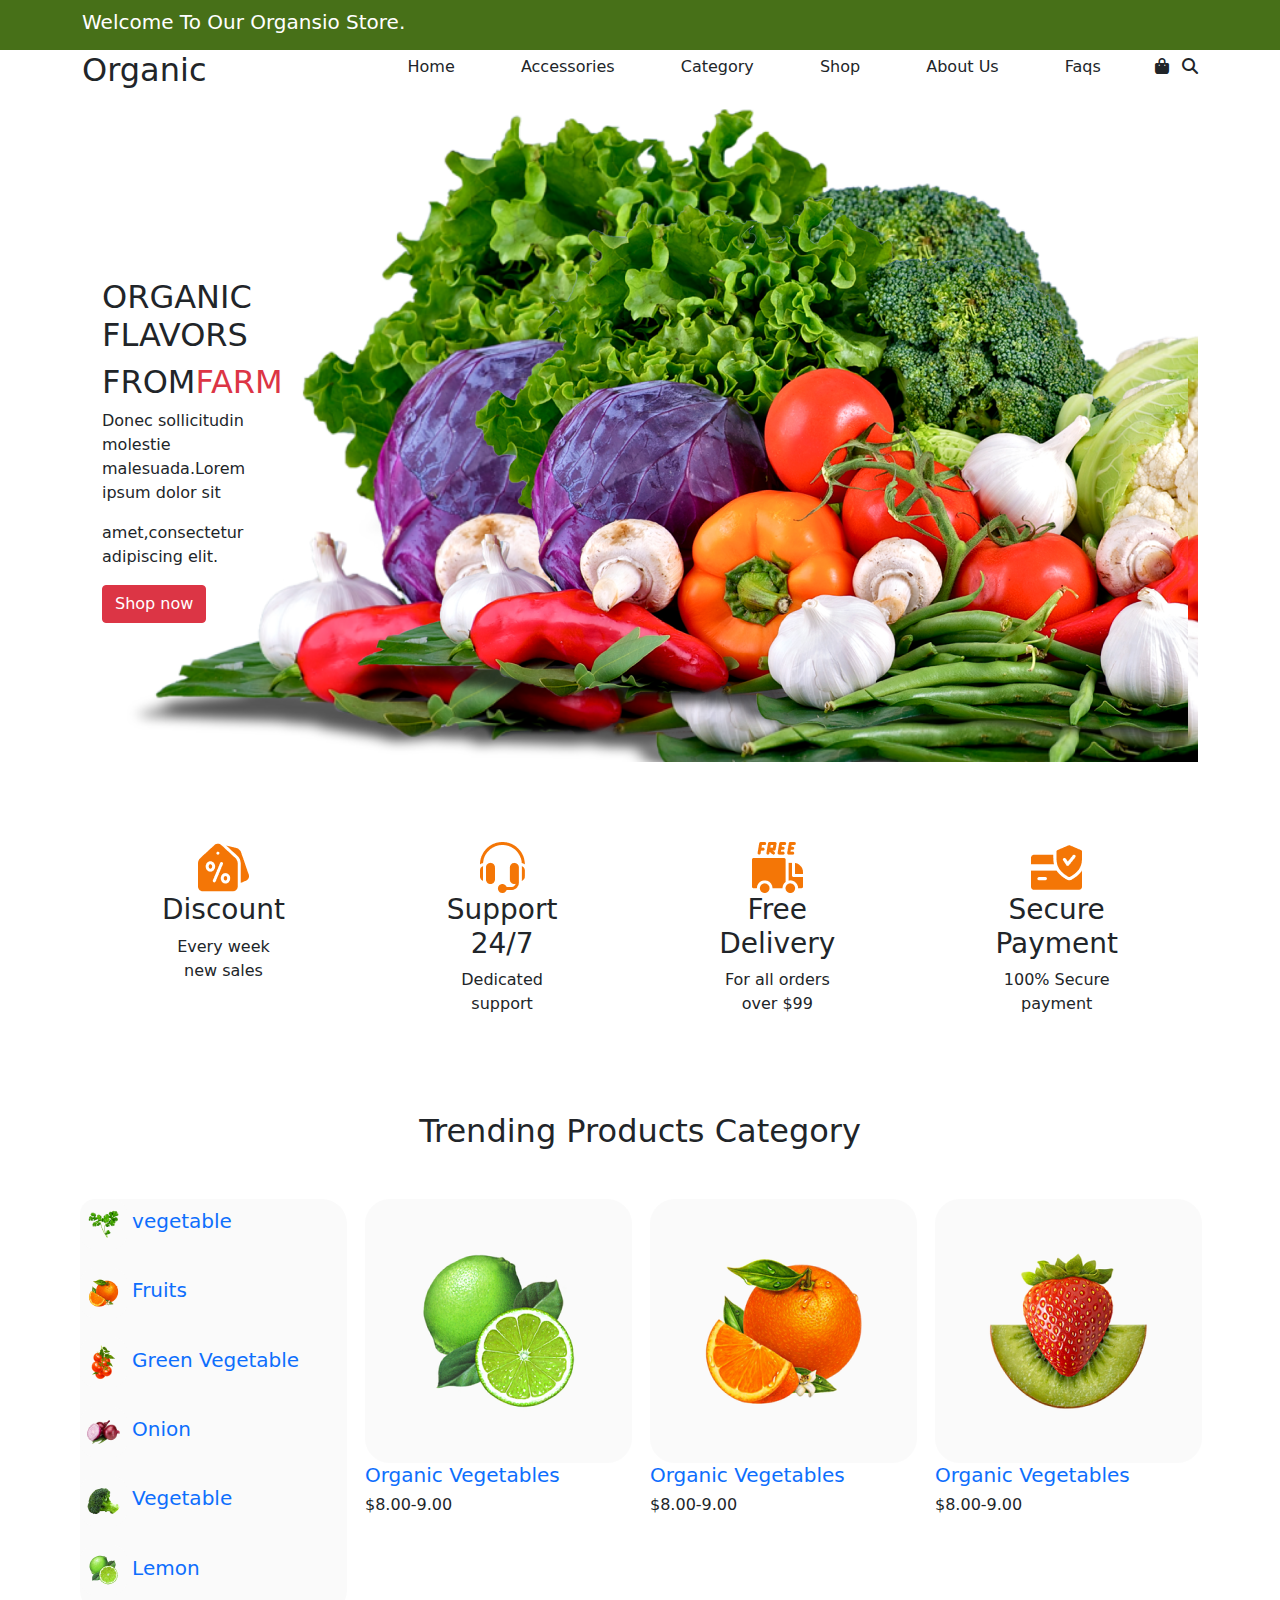
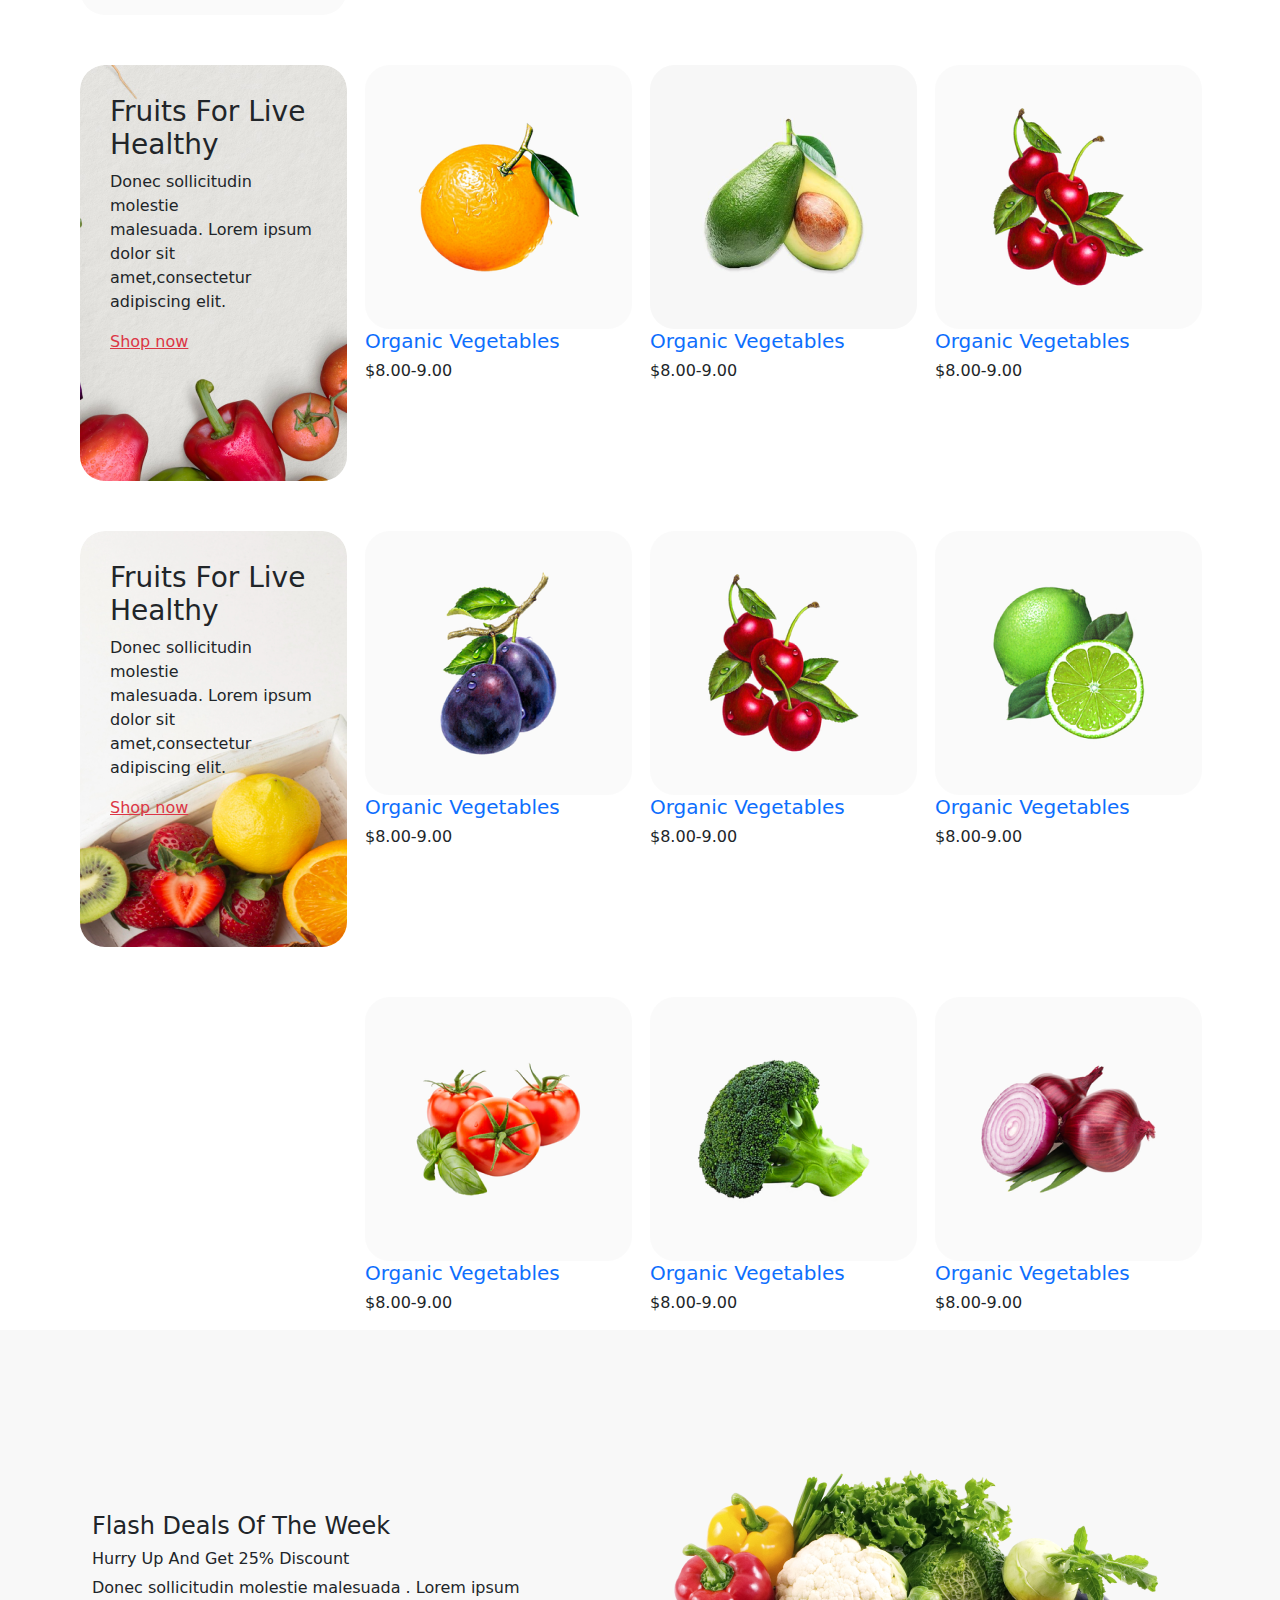
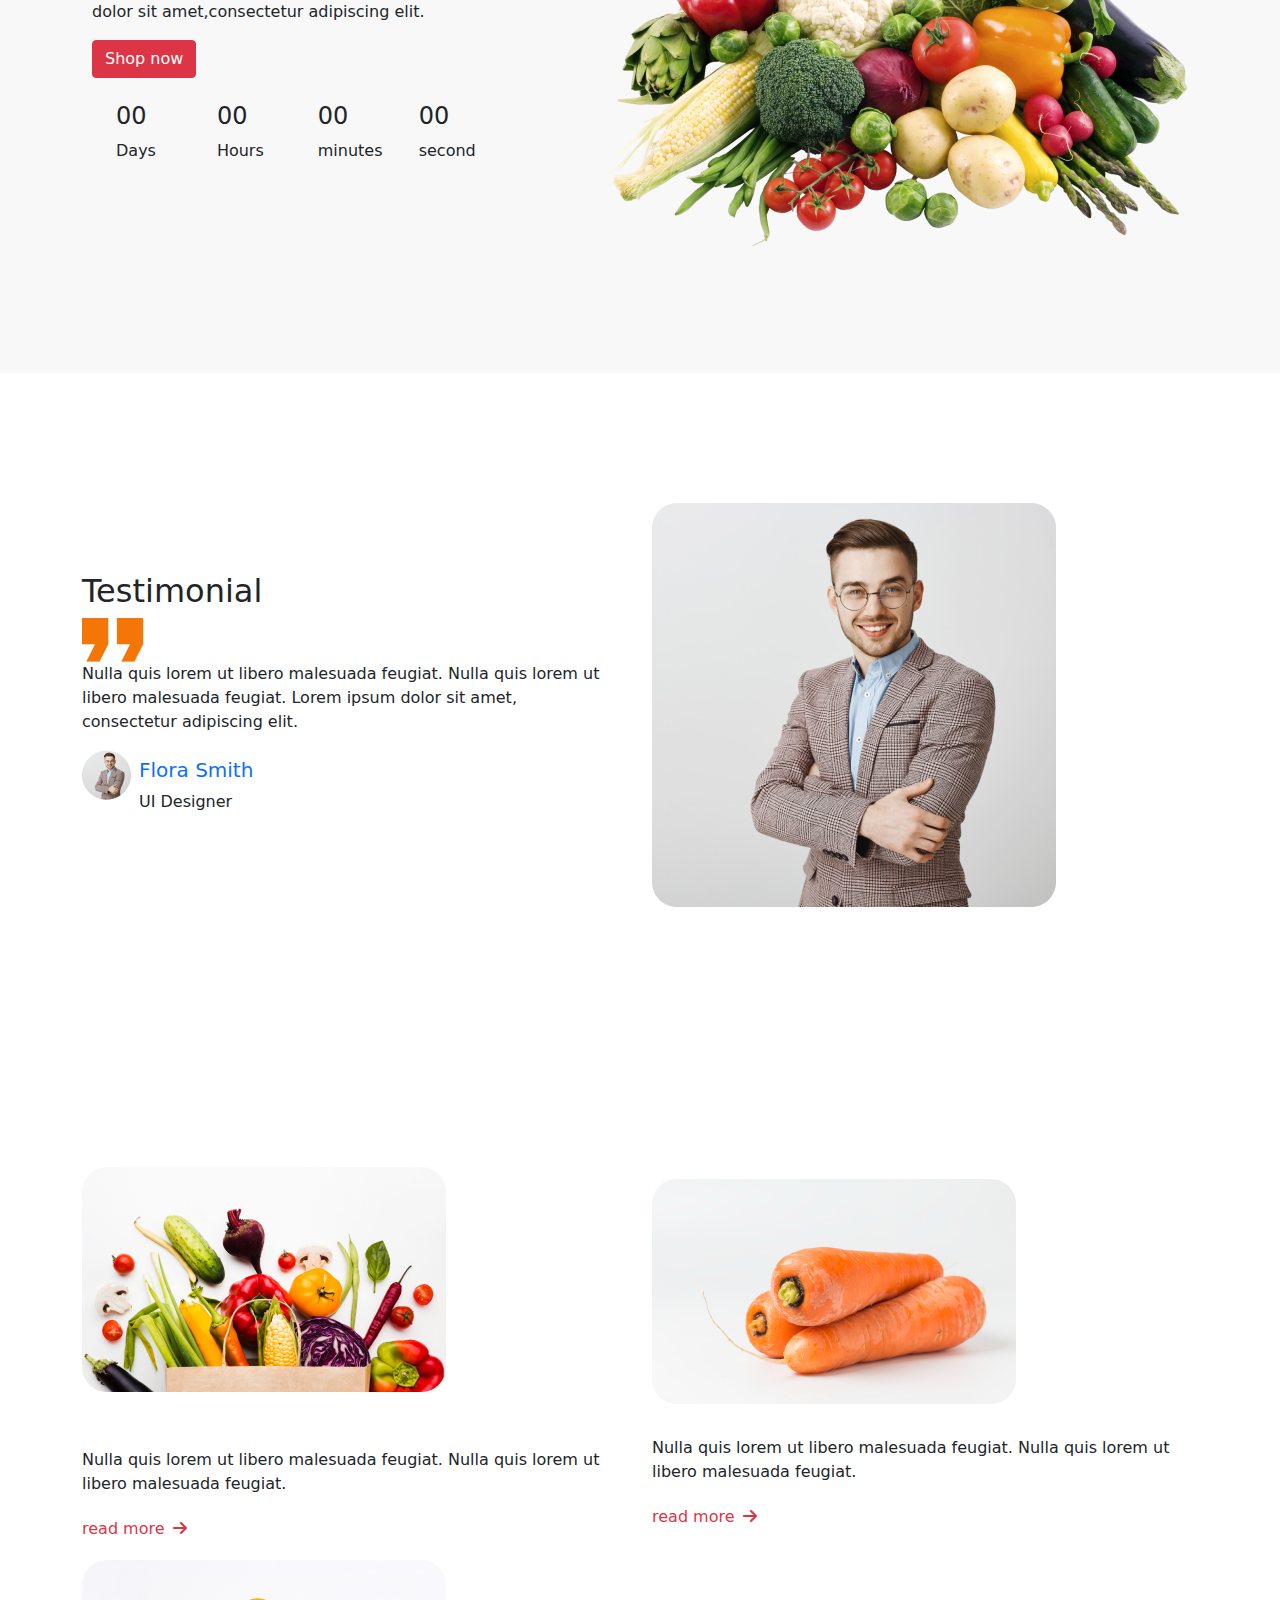
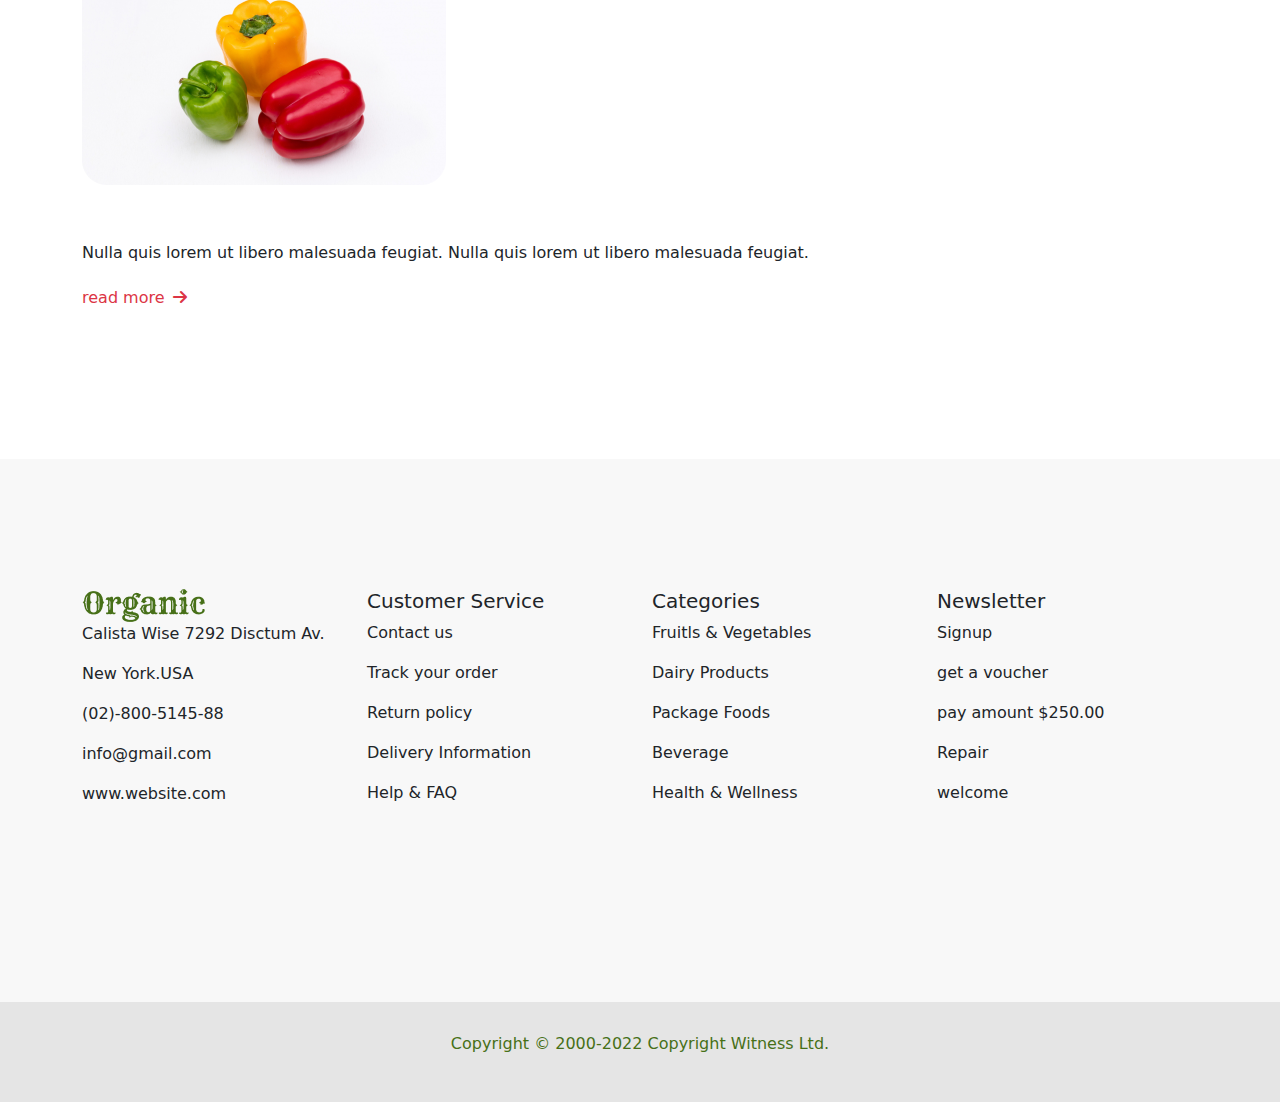
<file: index.html>
<!DOCTYPE html>
<html lang="en">
<head>
    <meta charset="UTF-8">
    <meta http-equiv="X-UA-Compatible" content="IE=edge">
    <meta name="viewport" content="width=device-width, initial-scale=1.0">
    <title>ORGANIC</title>
    <link rel="stylesheet" href="css/bootstrap.min.css">
    <link rel="stylesheet" href="css/all.min.css">
    <link rel="stylesheet" href="css/style.css">
</head>
<body>
<!-- header section design in html start -->
<section id="header">
    <div class="container">
        <h5>Welcome To Our Organsio Store.</h5>
    </div>
</section>
<!-- header section design in html end -->
<!-- menu section design in html start -->
<section id="menubar">
    <div class="container">
        <div class="menu_all">
            <div class="organic">
                <h2>Organic</h2>
            </div>
            <div class="menu_section">
                <div class="menubar">
                    <ul>
                        <li>Home</li>
                        <li>Accessories</li>
                        <li>Category</li>
                        <li>Shop </li>
                        <li>About Us </li>
                        <li>Faqs</li>
                        <i class="fa-solid fa-bag-shopping p-2"></i>
                        <i class="fa-solid fa-magnifying-glass"></i>
                    </ul>
                  
                   

                    <div class="menu_image">
                        <!-- <img src="images/Vector.png" alt="Vector">
                      <img src="images/Vector (1).png" alt="Vector"> -->
                    </div>
                </div>
            </div>
        </div>
    </div>
</section>
<!-- menu section design in html end -->
<!--banner section design in html part -->
<section id="banner">
    <div class="container">
        <div class="banner_all">
            <div class="banner_left">
                <h2>ORGANIC FLAVORS</h2>
             <h2>FROM<span class="text-danger ">FARM</span> </h2>
             <p>Donec sollicitudin molestie malesuada.Lorem ipsum dolor sit</p>
             <p>amet,consectetur adipiscing elit.</p>
             <button type="button" class="btn btn-danger">Shop now</button>
            </div>
            <div class="banner_right">
                <img src="images/banner.png" alt="">
            </div>
        </div>
    </div>
</section>
<!--banner section design in html end -->
<!-- icon section design in html part start -->
<section id="icon">
    <div class="container">
        <div class="icon_section d-flex text-center">
            <div class="icon_image">
                <img src="images/Icon.png" alt="Icon">
                <h3>Discount</h3>
                <p>Every week new sales</p>
            </div>
            <div class="icon_image">
                <img src="images/Icon_01.png" alt="Icon">
                <h3>Support 24/7</h3>
                <p>Dedicated support</p>
            </div>
            <div class="icon_image">
                <img src="images/Icon_02.png" alt="Icon">
                <h3 class="text-center">Free Delivery</h3>
                <p>For all orders over $99</p>
            </div>
            <div class="icon_image">
                <img src="images/Icon_03.png" alt="Icon">
                <h3>Secure Payment</h3>
                <p>100% Secure payment</p>
            </div>
        </div>
    </div>
</section>
<!-- icon section design in html part end -->

<!-- treading products catagory design in html part start -->

<section class="our-product">
    <div class="container">
        <h2 class="text-center p-20">Trending Products Category</h2>
        <div class="row">
            <div class="col-lg-3">
                <div class="product-filter product_list">
                    <div class="product-catagory product d-flex flex-wrap">
                        <div class="product-filter-item w-100">
                            <img src="images/vegetables.png" alt="vegetable">
                        <div class="product-catagory-name d-inline-block ">
                            <h5 class="text-primary">vegetable</h5>
                        </div>
                        </div>
                        <div class="product-filter-item w-100">
                            <img src="images/Fruits.png" alt="">
                        <div class="product-catagory-name d-inline-block ">
                            <h5 class="text-primary">Fruits</h5>
                        </div>
                        </div>
                        <div class="product-filter-item w-100">
                            <img src="images/vegetables_02.png" alt="">
                        <div class="product-catagory-name d-inline-block ">
                            <h5 class="text-primary">Green Vegetable</h5>
                        </div>
                        </div>
                        <div class="product-filter-item w-100">
                            <img src="images/onion.png" alt="">
                        <div class="product-catagory-name d-inline-block ">
                            <h5 class="text-primary">Onion</h5>
                        </div>
                        </div>
                        <div class="product-filter-item w-100">
                            <img src="images/vegetables_03.png" alt="">
                        <div class="product-catagory-name d-inline-block ">
                            <h5 class="text-primary">Vegetable</h5>
                        </div>
                        </div>
                        <div class="product-filter-item w-100">
                            <img src="images/Lemon.png" alt="">
                        <div class="product-catagory-name d-inline-block ">
                            <h5 class="text-primary">Lemon</h5>
                        </div>
                        </div>
                    </div>
                </div>
            </div>
            <div class="col-lg-3">
                <div class="vagitable-foods">
                    <div class="vegetable-img ">
                        <img src="images/Fruits_05.png" alt="Fruits">
                    </div>
                    <div class="vegetable-text">
                        <h5 class="text-primary">Organic Vegetables</h5>
                        <h6>$8.00-9.00</h6>
                    </div>
                </div>
            </div>
            <div class="col-lg-3">
                <div class="vagitable-foods">
                    <div class="vegetable-img">
                        <img src="images/Rectangle 3091.png" alt="">
                    </div>
                    <div class="vegetable-text">
                        <h5 class="text-primary">Organic Vegetables</h5>
                        <h6>$8.00-9.00</h6>
                    </div>
                </div>
            </div>
            <div class="col-lg-3">
                <div class="vagitable-foods">
                    <div class="vegetable-img">
                        <img src="images/strowbary.png" alt="">
                    </div>
                    <div class="vegetable-text">
                        <h5 class="text-primary">Organic Vegetables</h5>
                        <h6>$8.00-9.00</h6>
                    </div>
                </div>
            </div>
        </div>
        <div class="row">
            <div class="col-lg-3">
                <div class="product-filter second_catagory">
                    <div class="product-catagory d-flex flex-wrap">
                        <div class="product-filter-item w-100">
                            <h3>Fruits For Live 
                                Healthy</h3>
                        <p>Donec sollicitudin molestie <br> malesuada. Lorem ipsum <br> dolor sit amet,consectetur <br> adipiscing elit.</p>
                        <p class="text-danger  text-decoration-underline">Shop now</p>
                        </div>
                    </div>
                </div>
            </div>
            <div class="col-lg-3">
                <div class="vagitable-foods">
                    <div class="vegetable-img ">
                        <img src="images/orange.png" alt="">
                    </div>
                    <div class="vegetable-text">
                        <h5 class="text-primary">Organic Vegetables</h5>
                        <h6>$8.00-9.00</h6>
                    </div>
                </div>
            </div>
            <div class="col-lg-3">
                <div class="vagitable-foods">
                    <div class="vegetable-img">
                        <img src="images/Fruits._0png.png" alt="">
                    </div>
                    <div class="vegetable-text">
                        <h5 class="text-primary">Organic Vegetables</h5>
                        <h6>$8.00-9.00</h6>
                    </div>
                </div>
            </div>
            <div class="col-lg-3">
                <div class="vagitable-foods">
                    <div class="vegetable-img">
                        <img src="images/Fruits_04.png" alt="">
                    </div>
                    <div class="vegetable-text">
                        <h5 class="text-primary">Organic Vegetables</h5>
                        <h6>$8.00-9.00</h6>
                    </div>
                </div>
            </div>
        </div>
        <div class="row">
            <div class="col-lg-3 pt-40 Fruits_catagory">
                <div class="product-filter third_catagory">
                    <div class="product-catagory d-flex flex-wrap">
                        <div class="product-filter-item w-100">
                            <h3>Fruits For Live 
                                Healthy</h3>
                                <p>Donec sollicitudin molestie<br>malesuada. Lorem ipsum <br> dolor sit amet,consectetur<br>adipiscing elit.</p>
                                <p class="text-danger text-decoration-underline">Shop now<p>
                            </div>
                       </div>
                </div>
            </div>
            <div class="col-lg-3">
                <div class="vagitable-foods">
                    <div class="vegetable-img ">
                        <img src="images/Fruits_03.png" alt="">
                    </div>
                    <div class="vegetable-text">
                        <h5 class="text-primary">Organic Vegetables</h5>
                        <h6>$8.00-9.00</h6>
                    </div>
                </div>
            </div>
            <div class="col-lg-3">
                <div class="vagitable-foods">
                    <div class="vegetable-img">
                        <img src="images/Fruits_04.png" alt="">
                    </div>
                    <div class="vegetable-text">
                        <h5 class="text-primary">Organic Vegetables</h5>
                        <h6>$8.00-9.00</h6>
                    </div>
                </div>
            </div>
            <div class="col-lg-3">
                <div class="vagitable-foods">
                    <div class="vegetable-img">
                        <img src="images/Fruits_05.png" alt="">
                    </div>
                    <div class="vegetable-text">
                        <h5 class="text-primary">Organic Vegetables</h5>
                        <h6>$8.00-9.00</h6>
                    </div>
                </div>
            </div>
        </div>
        <div class="row">
            <div class="col-lg-3">
                <div class="product-filter">
                    <div class="product-catagory d-flex flex-wrap">
                        <div class="product-filter-item w-100">
                          </div>
                       </div>
                </div>
            </div>
            <div class="col-lg-3">
                <div class="vagitable-foods">
                    <div class="vegetable-img ">
                        <img src="images/Fruits_06.png" alt="">
                    </div>
                    <div class="vegetable-text">
                        <h5 class="text-primary">Organic Vegetables</h5>
                        <h6>$8.00-9.00</h6>
                    </div>
                </div>
            </div>
            <div class="col-lg-3">
                <div class="vagitable-foods">
                    <div class="vegetable-img">
                        <img src="images/Fruits_07.png" alt="">
                    </div>
                    <div class="vegetable-text">
                        <h5 class="text-primary">Organic Vegetables</h5>
                        <h6>$8.00-9.00</h6>
                    </div>
                </div>
            </div>
            <div class="col-lg-3">
                <div class="vagitable-foods">
                    <div class="vegetable-img">
                        <img src="images/Fuits_08.png" alt="">
                    </div>
                    <div class="vegetable-text">
                        <h5 class="text-primary">Organic Vegetables</h5>
                        <h6>$8.00-9.00</h6>
                    </div>
                </div>
            </div>
        </div>
    </div>
</section>

<section class="times_section">
    <div class="container">
        <div class="text_all d-flex">
              <div class="text-left">
                <h4>Flash Deals Of The Week</h4>
                <h6>Hurry Up And Get 25% Discount</h6>
                <p>Donec sollicitudin molestie malesuada . Lorem ipsum <br> dolor sit amet,consectetur adipiscing elit.</p>
                <button type="button" class="btn btn-danger">Shop now</button>
                <div class="row p-4">
                    <div class="col">
                        <h4>00</h4>
                        <p>Days</p>
                    </div>
                    <div class="col">
                        <h4>00</h4>
                        <p>Hours</p>
                    </div>
                    <div class="col">
                        <h4>00</h4>
                        <p>minutes</p>
                    </div>
                    <div class="col">
                        <h4>00</h4>
                        <p>second</p>
                    </div>
                </div>
              </div>
              <div class="text-wright">
                <img src="images/pngwing 3.png" alt="pngwing">
              </div>
        </div>
    </div>
</section>

<!-- testimonial section design in html part start -->


<section>
    <div class="container">
        <div class="row d-flex testimonial">
            <div class="col">
                <h2>Testimonial</h2>
                <img src="images/vectorr.png" alt="vectorr">
                <p>Nulla quis lorem ut libero malesuada feugiat. Nulla quis lorem ut <br> libero malesuada feugiat. Lorem ipsum dolor sit amet, <br> consectetur adipiscing elit.</p>
                <div class="imagess d-flex">
                    <div class="collar">
                        <img src="images/Ellipse 7.png" alt="E">
                    </div>
                    <div class="collar p-2">
                        <h5 class="text-primary">Flora Smith</h5>
                        <p>UI Designer</p>
                    </div>
                </div>
            </div>
            <div class="col">
                <img src="images/Rectangle 3117.png" alt="Rectangle">
                
            </div>
            
        </div>
    </div>
</section>
<!-- testimonial section design in html part end -->

<!-- vegetables section design in html part start -->
<section class="fruits_section">
    <div class="container">
        <div class="row d-flex catagory">
            <div class="col">
                <img src="images/Rectangle 3115.png" alt="Rectangle">
                <h5>Green Onion Knife and 
                  <br>  salad placed</h5>
                    <p>Nulla quis lorem ut libero malesuada feugiat. Nulla quis lorem ut libero malesuada feugiat. </p>
                    <p class="text-danger">read more<i class="fa-solid fa-arrow-right p-2"></i></p>
            </div>
            <div class="col">
                <img src="images/Rectangle 3115 (1).png" alt="Rectangle">
                <h5>Green Onion Knife and 
                    salad placed</h5>
                    <p>Nulla quis lorem ut libero malesuada feugiat. Nulla quis lorem ut libero malesuada feugiat. </p>
                    <p class="text-danger">read more<i class="fa-solid fa-arrow-right p-2" ></i></p>
            </div>
            <div class="col">
                <img src="images/Rectangle 3115 (2).png" alt="Rectangle">
                <h5>Green Onion Knife and 
                 <br>   salad placed</h5>
                 <p>Nulla quis lorem ut libero malesuada feugiat. Nulla quis lorem ut libero malesuada feugiat. </p>
                 <p class="text-danger">read more<i class="fa-solid fa-arrow-right p-2"></i></p>
            </div>
        </div>
    </div>
</section>
<!-- vegetables section design in html part end -->


<!-- footer section design in html part start -->
<section class="footers_section">
    <div class="container">
        <div class="row d-flex footers">
            <div class="col">
                <img src="images/organiccc.png" alt="organiccc">
                <p>Calista Wise 7292 Disctum Av.</p>
                <p> New York.USA</p>
                <p> (02)-800-5145-88 </p>
                <p>info@gmail.com</p>
                <p>www.website.com</p>
               </div>
            <div class="col">
                <h5 class="text-dark">Customer Service</h5>
                <p>Contact us</p>
                <p>Track your order</p>
                <p>Return policy</p>
                <p>Delivery Information</p>
                <p>Help & FAQ</p>
                
            </div>
            <div class="col">
                <h5 class="text-dark">Categories</h5>
                <p>Fruitls & Vegetables</p>
                <p>Dairy Products</p>
                <p>Package Foods</p>
                <p>Beverage</p>
                <p>Health & Wellness</p>
            </div>
            <div class="col">
                <h5 class="text-dark">Newsletter</h5>
                <p>Signup</p>
                <p> get a voucher</p>
                <p>pay amount $250.00</p>
                <p>Repair</p>
                <p>welcome</p>


            </div>
        </div>
    </div>
</section>

<section class="copywright">
    <div class="container copywrights">
            <p>Copyright © 2000-2022 Copyright Witness Ltd.</p>
    </div>
</section>
<!-- footer section design in html part end -->

















 
<script src="js/bootstrap.bundle.min.js"></script> 
</body>
</html>
</file>
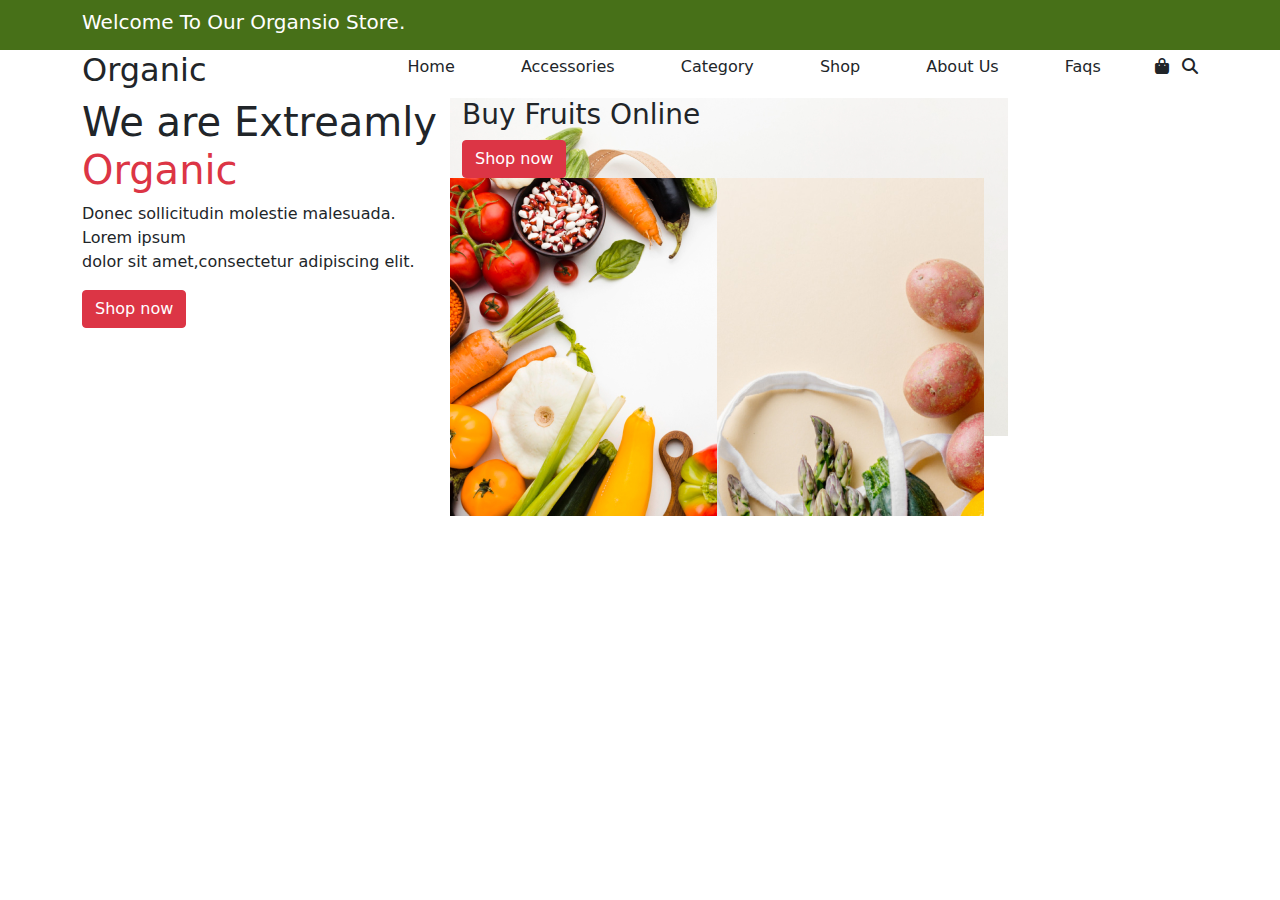
<file: accessors.html>
<!DOCTYPE html>
<html lang="en">
<head>
    <meta charset="UTF-8">
    <meta http-equiv="X-UA-Compatible" content="IE=edge">
    <meta name="viewport" content="width=device-width, initial-scale=1.0">
    <title>ORGANIC</title>
    <link rel="stylesheet" href="css/bootstrap.min.css">
    <link rel="stylesheet" href="css/all.min.css">
    <link rel="stylesheet" href="css/style.css">
</head>
<body>
    <!-- Header section design in html part start -->
    <section id="header">
        <div class="container">
            <h5>Welcome To Our Organsio Store.</h5>
        </div>
    </section>
    <!-- header section design in html part end -->
    <!-- menu section design in html start -->
<section id="menubar">
    <div class="container">
        <div class="menu_all">
            <div class="organic">
                <h2>Organic</h2>
            </div>
            <div class="menu_section">
                <div class="menubar">
                    <ul>
                        <li>Home</li>
                        <li>Accessories</li>
                        <li>Category</li>
                        <li>Shop </li>
                        <li>About Us </li>
                        <li>Faqs</li>
                        <i class="fa-solid fa-bag-shopping p-2"></i>
                        <i class="fa-solid fa-magnifying-glass"></i>
                    </ul>
                  
                   

                    <div class="menu_image">
                        <!-- <img src="images/Vector.png" alt="Vector">
                      <img src="images/Vector (1).png" alt="Vector"> -->
                    </div>
                </div>
            </div>
        </div>
    </div>
</section>
<!-- menu section design in html end -->


<!-- banner section design in html part start -->
<section class="banners">
    <div class="container">
        <div class="row">
            <div class="col-lg-4">
                <h1>We are Extreamly <br/> <span class="text-danger">Organic</span> </h1>
                <p>Donec sollicitudin molestie malesuada. Lorem ipsum <br> dolor sit amet,consectetur adipiscing elit.</p>
                <button type="button" class="btn btn-danger">Shop now</button>
            </div>
            <div class="col-lg-8 banner_image2">
                <h3>Buy Fruits Online</h3>
                <button type="button" class="btn btn-danger">Shop now</button>
                <div class="row">
                    <div class="col-lg-6 banner_image3">
                    </div>
                    <div class="col-lg-6 banner_image4">
                    </div>
                </div>
            </div>
        </div>
    </div>
</section>
<!-- banner section design in html part end -->
    <script src="js/bootstrap.bundle.min.js"></script> 
</body>
</html>
</file>
<file: css/style.css>
*{
    margin: 0;
    padding: 0;
    box-sizing: border-box;
}
.container{
    width: 1280px;
}
a{
    text-decoration: none;
    display: inline;
}
ul li{
    list-style: none;
}
img{
    vertical-align: middle;
}
/* header section design in css start */
#header{
    background-color: #477018;
    height: 50px;
    padding: 10px;
}
.container h5{
    color: #FFFFFF;
}
.menu_all{
    display: flex;
    justify-content: space-between;
    align-items: center;
    background-color: #fff;
}
.menubar ul li{
    display: inline;
    padding: 20px 41px 0 20px;
    Font style: Mixed;
    Font size: 16px;
    
}
.menu_section{
    display: flex;
}
/* header section design in css end */

/* banner section design in css part start */
#banner{
    Top:340px;
    Left:230px;
}
.banner_all{
    background: url(../images/banner.png),no-repeat;
    background-size: cover;
    display: flex;
    justify-content: space-between;
    padding: 90px 10px 10px 10px;
}
.banner_left{
    padding: 90px 10px 10px 10px;
}
.banner_right{
    background-repeat: no-repeat;
    background-size: cover;

}
    

/* banner section design in css part end */
/* icon section design in css part start */

.icon_section .icon_image{
    text-align: center;
}
.icon_image{
    margin: 80px;
    text-align: center;
    width: 24%;
   
}



/* icon section design in css part end */
/* treading section design in css part start */
.vegetable-img img{
    width: 267px;
    height: 264px;
}

/* treading section design in css part end */
/* products catagory section design in css part start */
.product{
    width: 267px;
    height:416px;
    background: #FAFAFA;
    border-radius: 25px;
    -webkit-border-radius: 25px;
    -moz-border-radius: 25px;
    -ms-border-radius: 25px;
    -o-border-radius: 25px;
}
.second_catagory{
    width: 267px;
    height: 416px;
    padding: 30px;
    background: url(../images/vegetables_01.png) no-repeat;
    background-size: cover;
    border-radius: 25px;
    -webkit-border-radius: 25px;
    -moz-border-radius: 25px;
    -ms-border-radius: 25px;
    -o-border-radius: 25px;
}

.third_catagory{
    width: 267px;
    height: 416px;
    background: url(../images/vegetabless.png) no-repeat;
    background-size:cover;
    border-radius: 25px;
    padding: 30px;
    -webkit-border-radius: 25px;
    -moz-border-radius: 25px;
    -ms-border-radius: 25px;
    -o-border-radius: 25px;
}
.col-lg-3{
    padding: 40px 10px 10px 10px;
}
/* products catagory section design in css part end*/



/* fruits section design in html part start */
.text_all{
    padding: 10px;
    justify-content: space-between;
    align-items: center;
}
    
.times_section{
    padding:130px 0;
    background: #F8F8F8;
    height: 643px;
}

/* fruits section design in html part end */
/* testimonial section design in css part start */




.testimonial{
    display: flex;
    padding: 130px 0;
    justify-content: space-between;
    align-items: center;
   
}

/* testimonial section design in css part end */

/* catagory secetion design in css part start */
.fruits_section{
    padding:130px 0;
}
.catagory{
    justify-content: space-between;
    align-items: center;

}
/* catagory secetion design in css part end */

.footers_section{
    padding: 130px 0;
    background: #F8F8F8;
    height: 543px;
}
.footers{
    justify-content: space-between;
    align-items: center;
}

.copywright{
    background: #E5E5E5;
    height: 100px;
}
.copywrights{
    text-align: center;
    padding:30px 0;
    color: #477018;
}


/* accessors design  */

/* banners section design in css start */
.banner_image{
    background: url(../images/banner_01.png),no-repeat;
    background-size: cover;
    width:558px;
    height:700px;
    
}

.banner_image2{
    background: url(../images/banner_02.png),no-repeat;
    background-size: cover;
    width:558px;
    height:338px;
    
}
.banner_image3{
    background: url(../images/banner_03.png),no-repeat;
    background-size: cover;
    width:267px;
    height:338px;
  
}
.banner_image4{
    background: url(../images/banner_04.png),no-repeat;
    background-size: cover;
    width:267px;
    height:338px;

}
/* banners section design in css end */
</file>
